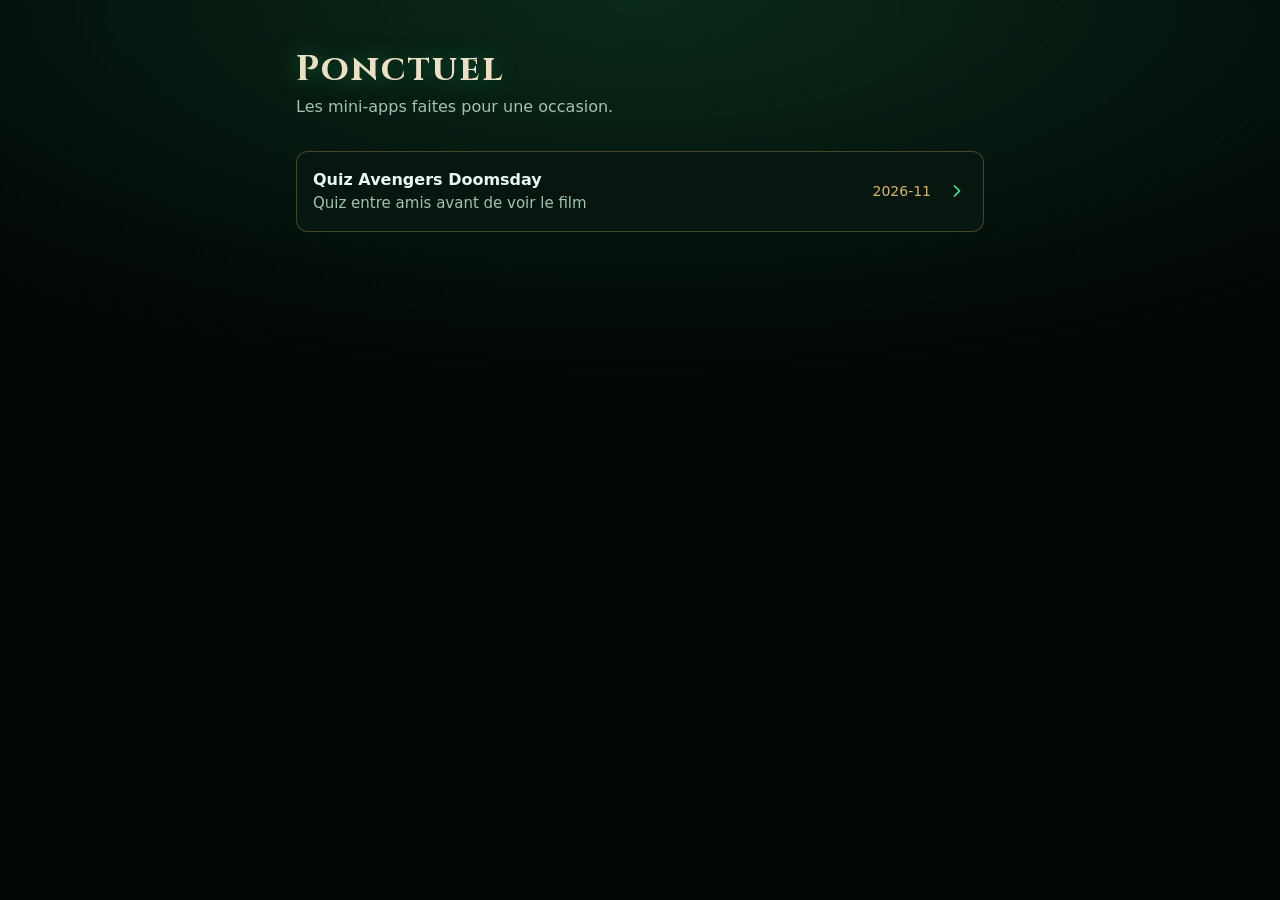
<file: index.html>
<!doctype html>
<html lang="fr">
<head>
<meta charset="utf-8">
<meta name="viewport" content="width=device-width, initial-scale=1">
<title>Ponctuel</title>
<style>
  @font-face {
    font-family: "Cinzel"; font-weight: 400 900; font-display: swap;
    src: url("doomsday/polices/cinzel.woff2") format("woff2");
  }
  :root {
    --bg: #020604; --surface: rgba(8, 24, 16, .9); --text: #eaf6ef; --muted: #a3c2b0;
    --border: rgba(216, 179, 106, .3); --primary: #39f29a; --focus: #d8b36a; --metal: #ece0c4;
    --radius: 12px; --speed: 160ms;
    color-scheme: dark;
    background: radial-gradient(ellipse 110% 60% at 50% 0%, #0a2a1a, var(--bg) 70%) var(--bg);
  }
  ::selection { background: rgba(57, 242, 154, .35); color: #fff; }
  * { box-sizing: border-box; }
  body {
    margin: 0; min-height: 100dvh; color: var(--text);
    font: 16px/1.5 system-ui, -apple-system, "Segoe UI", Roboto, sans-serif;
  }
  main { max-width: 720px; margin: 0 auto; padding: 48px 16px 64px; }
  h1 { margin: 0 0 4px; font: 700 2.25rem/1.2 "Cinzel", Georgia, serif; letter-spacing: .06em; color: var(--metal); text-shadow: 0 0 24px rgba(57, 242, 154, .35); }
  .intro { margin: 0 0 32px; color: var(--muted); }
  ul { list-style: none; margin: 0; padding: 0; display: grid; gap: 12px; }
  a.app {
    display: flex; align-items: center; gap: 16px; min-height: 64px;
    padding: 16px; border: 1px solid var(--border); border-radius: var(--radius);
    background: var(--surface); color: inherit; text-decoration: none;
    transition: border-color var(--speed) ease, transform var(--speed) ease;
  }
  a.app:hover { border-color: var(--primary); box-shadow: 0 0 22px rgba(57, 242, 154, .2); }
  a.app:active { transform: scale(.99); }
  a.app:focus-visible { outline: 3px solid var(--focus); outline-offset: 2px; }
  .txt { flex: 1; min-width: 0; }
  .nom { display: block; font-weight: 600; }
  .desc { display: block; color: var(--muted); font-size: .9375rem; overflow-wrap: anywhere; }
  .date { color: var(--focus); font-size: .875rem; white-space: nowrap; font-variant-numeric: tabular-nums; }
  .chev { flex: none; color: var(--primary); }
  .vide {
    padding: 32px 16px; text-align: center; color: var(--muted);
    border: 1px dashed var(--border); border-radius: var(--radius);
  }
  @media (prefers-reduced-motion: reduce) { * { transition: none !important; } }
</style>
</head>
<body>
<main>
  <h1>Ponctuel</h1>
  <p class="intro">Les mini-apps faites pour une occasion.</p>
  <ul id="liste"></ul>
  <p class="vide" id="vide" hidden>Aucune mini-app pour l'instant.</p>
</main>
<script>
  // Pour ajouter une mini-app : une ligne de plus ici (lien relatif vers son fichier).
  const APPS = [
    { nom: "Quiz Avengers Doomsday", desc: "Quiz entre amis avant de voir le film", date: "2026-11", lien: "doomsday/index.html" },
    // { nom: "Carte du monde", desc: "Placer les pays sur la carte", date: "2026-12", lien: "carte-du-monde/index.html" },
  ];

  const liste = document.getElementById("liste");
  if (!APPS.length) document.getElementById("vide").hidden = false;
  for (const app of APPS) {
    const li = document.createElement("li");
    const a = document.createElement("a");
    a.className = "app";
    a.href = app.lien;
    const txt = document.createElement("span");
    txt.className = "txt";
    const nom = document.createElement("span");
    nom.className = "nom"; nom.textContent = app.nom;
    txt.append(nom);
    if (app.desc) {
      const d = document.createElement("span");
      d.className = "desc"; d.textContent = app.desc;
      txt.append(d);
    }
    a.append(txt);
    if (app.date) {
      const dt = document.createElement("span");
      dt.className = "date"; dt.textContent = app.date;
      a.append(dt);
    }
    a.insertAdjacentHTML("beforeend",
      '<svg class="chev" width="20" height="20" viewBox="0 0 24 24" fill="none" stroke="currentColor" stroke-width="2" stroke-linecap="round" stroke-linejoin="round" aria-hidden="true"><path d="m9 18 6-6-6-6"/></svg>');
    li.append(a);
    liste.append(li);
  }
</script>
</body>
</html>
</file>
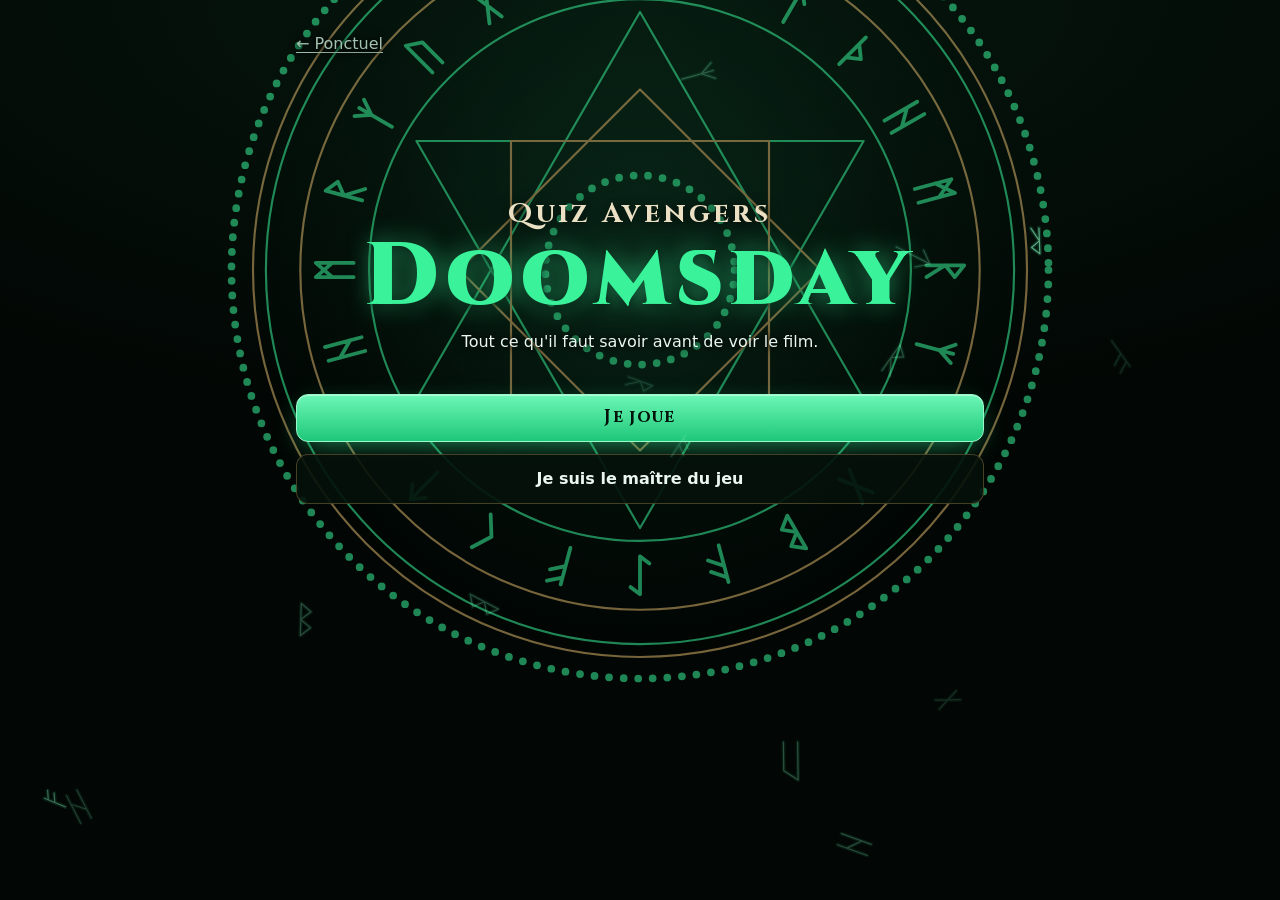
<file: doomsday/index.html>
<!doctype html>
<html lang="fr">
<head>
<meta charset="utf-8">
<meta name="viewport" content="width=device-width, initial-scale=1">
<meta http-equiv="Content-Security-Policy" content="default-src 'self'; script-src 'self'; style-src 'self'; img-src 'self' data:; font-src 'self'; connect-src 'self' https://0.peerjs.com wss://0.peerjs.com; base-uri 'none'; form-action 'none'; object-src 'none'">
<meta name="theme-color" content="#020604">
<title>Quiz Avengers Doomsday</title>
<link rel="preload" href="polices/cinzel.woff2" as="font" type="font/woff2" crossorigin>
<link rel="stylesheet" href="style.css">
<script src="peerjs.min.js" defer></script>
<script src="app.js" defer></script>
</head>
<body>
<div id="portail" aria-hidden="true">
  <svg viewBox="-100 -100 200 200"><circle class="points" r="95"/><circle class="or" r="90"/><circle r="87"/></svg>
  <svg viewBox="-100 -100 200 200"><polygon points="0,-60 52,30 -52,30"/><polygon points="0,60 52,-30 -52,-30"/><polygon class="or" points="0,-42 42,0 0,42 -42,0"/><polygon class="or" points="-30,-30 30,-30 30,30 -30,30"/><circle class="points" r="22"/></svg>
  <svg viewBox="-100 -100 200 200"><circle r="63"/><g data-runes="71 24 .55"/><circle class="or" r="79"/></svg>
</div>
<canvas id="ciel" aria-hidden="true"></canvas>
<main>
  <a class="retour" href="../index.html">← Ponctuel</a>

  <!-- Choix du rôle -->
  <section id="accueil" hidden>
    <h1>Quiz Avengers <em>Doomsday</em></h1>
    <p class="muted">Tout ce qu'il faut savoir avant de voir le film.</p>
    <div class="choix">
      <a class="bouton principal" href="#joueur">Je joue</a>
      <a class="bouton" href="#maitre">Je suis le maître du jeu</a>
    </div>
  </section>

  <!-- Joueur : pseudo + code -->
  <section id="login" hidden>
    <h1>Rejoindre la partie</h1>
    <p class="muted">Pas de mot de passe : choisis juste ton pseudo.</p>
    <form id="form-login" novalidate>
      <div>
        <label for="pseudo">Pseudo</label>
        <input id="pseudo" maxlength="20" autocomplete="nickname" aria-describedby="err-pseudo">
        <p class="erreur" id="err-pseudo" role="alert"></p>
      </div>
      <div>
        <label for="code">Code de la partie</label>
        <input id="code" inputmode="numeric" maxlength="4" autocomplete="off" aria-describedby="err-code">
        <p class="erreur" id="err-code" role="alert"></p>
      </div>
      <button class="principal" type="submit">Rejoindre</button>
    </form>
  </section>

  <!-- Joueur : jeu -->
  <section id="jeu" hidden>
    <p class="muted">Joueur : <strong id="moi"></strong> · <span id="j-score">0 point</span></p>
    <div class="carte">
      <div class="num" id="j-num">En attente</div>
      <p class="question" id="j-question">La partie va bientôt commencer…</p>
      <div class="reponses" id="j-reponses" hidden></div>
      <p class="etat" id="j-etat" aria-live="polite"></p>
    </div>
  </section>

  <!-- Maître du jeu -->
  <section id="maitre" hidden>
    <h1>Maître du jeu</h1>
    <div class="carte">
      <div class="num">Code de la partie</div>
      <div class="sceau">
        <svg viewBox="-100 -100 200 200" aria-hidden="true"><circle class="points" r="97"/><g data-runes="82 16 .9"/><circle class="or" r="68"/></svg>
        <div class="gros" id="m-code">…</div>
      </div>
      <p class="petit" id="m-lien"></p>
    </div>
    <div class="carte" id="m-carte" hidden>
      <div class="num" id="m-num"></div>
      <p class="question" id="m-question"></p>
      <div class="reponses" id="m-reponses"></div>
    </div>
    <div class="actions">
      <button class="principal" id="action">Commencer le quiz</button>
    </div>
    <h2 id="m-titre">Joueurs (0)</h2>
    <ol id="joueurs"></ol>
    <p class="muted" id="m-vide">Aucun joueur pour l'instant. Les joueurs ouvrent cette page sur leur téléphone, choisissent « Je joue » et tapent le code.</p>
  </section>
</main>

</body>
</html>
</file>
<file: doomsday/style.css>
/* Ambiance sorcier : émeraude sur nuit profonde, filets dorés, runes gravées. Thème sombre uniquement. */
@font-face {
  font-family: "Cinzel"; font-weight: 400 900; font-display: swap;
  src: url("polices/cinzel.woff2") format("woff2");
}
:root {
  --bg: #020604; --surface: rgba(5, 17, 11, .9); --surface-2: rgba(10, 30, 20, .92); --text: #eaf6ef; --muted: #a3c2b0;
  --border: rgba(216, 179, 106, .3); --emer: #39f29a; --on-emer: #02130a; --or: #d8b36a; --metal: #ece0c4;
  --ok: #6ff0a8; --ok-bg: rgba(14, 64, 38, .95); --ko: #ff9a8f; --ko-bg: rgba(66, 18, 16, .95);
  --radius: 12px; --speed: 160ms; --sortie: cubic-bezier(.16, 1, .3, 1);
  --titre: "Cinzel", "Palatino Linotype", Palatino, Georgia, serif;
  color-scheme: dark;
  background: radial-gradient(ellipse 120% 70% at 50% 0%, #06170e, var(--bg) 70%) var(--bg);
  scrollbar-color: #1c5238 var(--bg);
}
* { box-sizing: border-box; }
[hidden] { display: none !important; }
::selection { background: rgba(57, 242, 154, .35); color: #fff; }
body { margin: 0; min-height: 100dvh; color: var(--text); font: 16px/1.5 system-ui, -apple-system, "Segoe UI", Roboto, sans-serif; }
main { position: relative; z-index: 2; max-width: 720px; margin: 0 auto; padding: 32px 16px 64px; }

/* Grand portail de fond et ciel de runes */
#ciel { position: fixed; inset: 0; z-index: 3; width: 100%; height: 100%; pointer-events: none; }
#portail {
  position: fixed; z-index: 0; left: 50%; top: 40%; width: min(125vmin, 860px); aspect-ratio: 1; translate: -50% -50%;
  border-radius: 50%; pointer-events: none; opacity: .3; transition: opacity .8s, scale 1.2s var(--sortie);
  background: radial-gradient(circle, rgba(57, 242, 154, .2), rgba(57, 242, 154, .05) 42%, transparent 66%);
}
#portail svg, .sceau svg { position: absolute; inset: 0; width: 100%; height: 100%; fill: none; stroke: var(--emer); stroke-width: .5; stroke-linecap: round; stroke-linejoin: round; }
#portail path, .sceau path { stroke-width: 1.6; }
.or { stroke: var(--or); }
.points { stroke-width: 1.8; stroke-dasharray: 0 3.4; }
body:has(#accueil:not([hidden])) #portail { opacity: .55; top: 30%; }
body.fin #portail { opacity: .8; scale: 1.12; top: 58%; }

h1 {
  margin: 0 0 8px; font: 700 clamp(1.625rem, 7vw, 2.25rem)/1.15 var(--titre); letter-spacing: .04em;
  color: var(--metal); text-wrap: balance; text-shadow: 0 2px 14px #000;
}
h1 em { font-style: normal; font-weight: 900; color: var(--emer); text-shadow: 0 0 24px rgba(57, 242, 154, .55), 0 2px 10px #000; }
#accueil { text-align: center; padding-top: 14vh; }
#accueil h1 { font-size: clamp(1.25rem, 5.5vw, 1.75rem); letter-spacing: .12em; }
#accueil h1 em { display: block; margin-top: 4px; font-size: clamp(2.5rem, 12.5vw, 5.5rem); letter-spacing: .06em; line-height: 1; }
#accueil .muted { margin-bottom: 40px; color: var(--text); text-shadow: 0 0 6px #000, 0 1px 12px #000; }
h2 { margin: 32px 0 12px; font: 700 1.125rem/1.3 var(--titre); letter-spacing: .1em; color: var(--metal); }
.muted { color: var(--muted); margin: 0 0 24px; }
.muted, .retour, h2 { text-shadow: 0 0 6px #000, 0 1px 10px #000; }
.retour { display: inline-block; margin-bottom: 16px; color: var(--muted); text-underline-offset: 3px; }
.retour:hover { color: var(--emer); }

/* Cartes : plaque de grimoire à double filet */
.carte {
  position: relative; padding: 24px 16px; margin-bottom: 16px; text-align: center;
  border: 1px solid var(--border); border-radius: var(--radius);
  background: linear-gradient(180deg, var(--surface-2), var(--surface));
  box-shadow: 0 18px 40px -14px rgba(0, 0, 0, .8), inset 0 0 48px rgba(57, 242, 154, .06);
}
.carte::before { content: ""; position: absolute; inset: 5px; border: 1px solid rgba(216, 179, 106, .13); border-radius: 8px; pointer-events: none; }
.num { color: var(--or); font: 600 .875rem/1.4 var(--titre); letter-spacing: .08em; font-variant-numeric: tabular-nums; }
.gros { margin: 8px 0; font-size: clamp(1.75rem, 7vw, 2.5rem); font-weight: 700; line-height: 1.2; }
.question { margin: 8px 0 0; font-size: 1.25rem; font-weight: 700; line-height: 1.35; text-wrap: balance; }
.choix { display: grid; gap: 12px; }

button, .bouton {
  min-height: 48px; padding: 12px 16px; border-radius: var(--radius); font: inherit; font-weight: 600;
  border: 1px solid var(--border); background: var(--surface); color: var(--text);
  cursor: pointer; touch-action: manipulation; text-decoration: none; text-align: center;
  transition: border-color var(--speed) ease, box-shadow var(--speed) ease, transform var(--speed) ease;
}
button:hover, .bouton:hover { border-color: var(--emer); box-shadow: 0 0 18px rgba(57, 242, 154, .18); }
button:active, .bouton:active { transform: scale(.98); }
button:focus-visible, .bouton:focus-visible, input:focus-visible, .retour:focus-visible { outline: 3px solid var(--or); outline-offset: 2px; }
button:disabled { opacity: .5; cursor: default; transform: none; }
.principal {
  font: 700 1.0625rem/1.2 var(--titre); letter-spacing: .08em; color: var(--on-emer); border-color: #9af8cb;
  background: linear-gradient(180deg, #6cf7b6, #1fc77a);
  box-shadow: 0 8px 28px -8px rgba(57, 242, 154, .6), inset 0 1px 0 rgba(255, 255, 255, .45);
}
.principal:hover { border-color: #fff3d6; box-shadow: 0 8px 32px -6px rgba(57, 242, 154, .8), inset 0 1px 0 rgba(255, 255, 255, .45); }

/* Les 4 réponses : chaque lettre est une rune gravée */
.reponses { display: grid; gap: 8px; margin-top: 16px; text-align: left; }
@media (min-width: 560px) { .reponses { grid-template-columns: 1fr 1fr; } }
.rep {
  display: flex; align-items: center; gap: 12px; padding: 12px; min-height: 56px;
  border: 1px solid var(--border); border-radius: var(--radius); background: rgba(3, 12, 8, .92);
  font-weight: 500; text-align: left;
}
.lettre {
  position: relative; flex: none; display: grid; place-items: center; width: 34px; height: 34px; border-radius: 8px;
  border: 1px solid var(--or); color: var(--or); font: 800 1rem/1 var(--titre);
  background: radial-gradient(circle at 50% 30%, #1d3a2b, #06120c);
}
.rep[aria-pressed="true"] { border-color: var(--or); box-shadow: inset 0 0 0 1px var(--or), 0 0 26px rgba(216, 179, 106, .35); opacity: 1; }
.rep[aria-pressed="true"] .lettre { color: #fff3d6; box-shadow: 0 0 14px rgba(216, 179, 106, .75); }
.rep.bonne { border-color: var(--ok); background: var(--ok-bg); box-shadow: 0 0 28px rgba(57, 242, 154, .35); opacity: 1; }
.rep.bonne .lettre { background: var(--emer); color: var(--on-emer); border-color: #c4ffe2; box-shadow: 0 0 16px var(--emer); }
.rep.fausse { border-color: var(--ko); background: var(--ko-bg); opacity: 1; }
.rep.fausse .lettre { color: var(--ko); border-color: var(--ko); background: #1a0806; }
/* La rune se fend */
.rep.fausse .lettre::after {
  content: ""; position: absolute; inset: 0;
  background: url("data:image/svg+xml,%3Csvg xmlns='http://www.w3.org/2000/svg' viewBox='0 0 34 34'%3E%3Cpath d='M9 0L15 11L11 16L20 24L17 34' fill='none' stroke='%23ff9a8f' stroke-width='1.6'/%3E%3C/svg%3E");
}
.compte { margin-left: auto; color: var(--muted); font-variant-numeric: tabular-nums; }

/* Cercle runique autour du code de la partie */
.sceau { position: relative; display: grid; place-items: center; width: 240px; max-width: 100%; aspect-ratio: 1; margin: 8px auto; }
.sceau::before { content: ""; position: absolute; inset: 15%; border-radius: 50%; background: radial-gradient(circle, rgba(57, 242, 154, .16), transparent 70%); }
#m-code { position: relative; margin: 0; color: var(--metal); font: 700 2.25rem/1 var(--titre); letter-spacing: .14em; padding-left: .14em; font-variant-numeric: tabular-nums; text-shadow: 0 0 18px rgba(216, 179, 106, .5); }

label { display: block; font-weight: 600; margin-bottom: 8px; }
input {
  width: 100%; min-height: 48px; padding: 12px; font: inherit; border-radius: var(--radius);
  border: 1px solid var(--border); background: rgba(2, 9, 6, .92); color: var(--text); caret-color: var(--or);
}
input:hover { border-color: rgba(57, 242, 154, .5); }
.erreur { color: var(--ko); margin: 8px 0 0; }
form { display: grid; gap: 16px; }
.etat { margin: 16px 0 0; color: var(--muted); }
.etat.ok { color: var(--ok); font-weight: 600; }
.etat.ko { color: var(--ko); font-weight: 600; }
.petit { margin: 8px 0 0; color: var(--muted); overflow-wrap: anywhere; }
ul, ol { list-style: none; margin: 0; padding: 0; display: grid; gap: 8px; }
li {
  display: flex; align-items: center; gap: 12px; padding: 12px 16px; flex-wrap: wrap;
  border: 1px solid var(--border); border-radius: var(--radius); background: var(--surface);
}
body.fin #joueurs li:first-child { border-color: var(--or); box-shadow: 0 0 26px rgba(216, 179, 106, .3); }
.pseudo { flex: 1; min-width: 0; font-weight: 600; overflow-wrap: anywhere; }
.info { color: var(--muted); }
.ok { color: var(--ok); font-weight: 600; }
.ko { color: var(--ko); font-weight: 600; }
.pts { font-variant-numeric: tabular-nums; font-weight: 600; }
.rang { width: 2ch; text-align: right; color: var(--or); font-family: var(--titre); font-weight: 700; font-variant-numeric: tabular-nums; }
.actions { display: grid; gap: 12px; margin-bottom: 16px; }

/* Mouvement : seulement si la personne ne l'a pas désactivé */
@media (prefers-reduced-motion: no-preference) {
  #portail svg { animation: tourne 90s linear infinite; }
  #portail svg:nth-child(2) { animation-duration: 140s; animation-direction: reverse; }
  #portail svg:nth-child(3) { animation-duration: 60s; }
  body.fin #portail svg { animation-duration: 24s; }
  #portail svg, .sceau svg { will-change: transform; }
  #portail.ouvre { animation: ouvre 1s var(--sortie); }
  .sceau svg { animation: tourne 40s linear infinite; }
  .carte.passe { animation: passe .5s var(--sortie); }
  .rep[aria-pressed="true"] .lettre { animation: lueur 1.6s ease-in-out infinite alternate; }
  .rep.fausse .lettre { animation: brise .5s var(--sortie); }
  .rep.fausse .lettre::after { animation: fissure .3s .1s both; }
}
@media (prefers-reduced-motion: reduce) {
  .carte.passe { animation: fondu .2s ease-out; }
}
@keyframes tourne { to { rotate: 360deg; } }
@keyframes ouvre { from { scale: .55; opacity: 1; } }
@keyframes passe { from { clip-path: circle(0 at 50% 50%); } to { clip-path: circle(100% at 50% 50%); } }
@keyframes fondu { from { opacity: .3; } }
@keyframes lueur { to { box-shadow: 0 0 22px rgba(216, 179, 106, 1); } }
@keyframes brise { 0% { scale: 1.2; } 35% { rotate: -8deg; } 65% { rotate: 5deg; } }
@keyframes fissure { from { clip-path: inset(0 0 100% 0); } }
</file>
